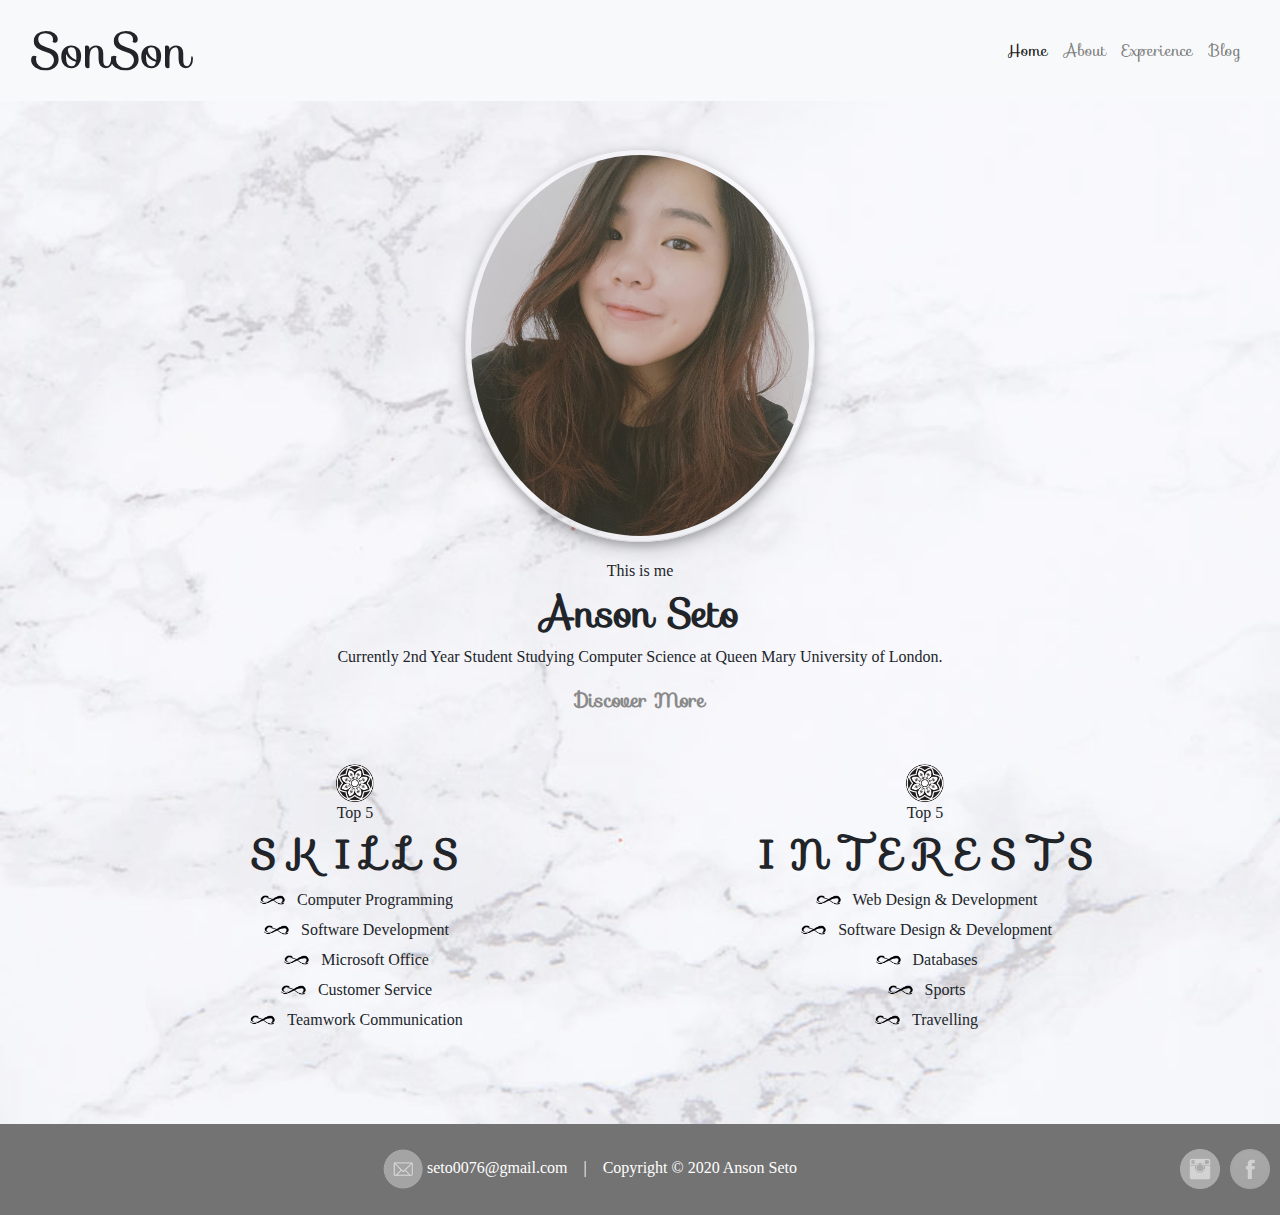
<file: index.html>
<!DOCTYPE html>
<html lang="en">
<head>
	<meta charset="utf-8">
    <meta name="viewport" content="width=device-width, initial-scale=1, shrink-to-fit=no">
    <!-- Bootstrap CSS -->
    <link rel="stylesheet" href="https://stackpath.bootstrapcdn.com/bootstrap/4.3.1/css/bootstrap.min.css" integrity="sha384-ggOyR0iXCbMQv3Xipma34MD+dH/1fQ784/j6cY/iJTQUOhcWr7x9JvoRxT2MZw1T" crossorigin="anonymous">
    <link href='https://fonts.googleapis.com/css?family=Sofia' rel='stylesheet'>
    <link rel="stylesheet" href = "index.css">
	<title>Portfolio.index</title>
</head>
<body>
	<header>
		<nav class="navbar navbar-expand-lg navbar-light bg-light">
			<div class="container-fluid">
				<div class="navbar-header">
					<a class="navbar-brand">SonSon</a>
				</div>
				<ul class="nav navbar-nav navbar-right">
					<li class="nav-item active"><a class="nav-link" href="index.html">Home <span class="sr-only">(current)</span></a></li>
					<li class="nav-item"><a class="nav-link" href="about.html">About</a></li>
					<li class="nav-item"><a class="nav-link" href="experience.html">Experience</a></li>
					<li class="nav-item"><a class="nav-link" href="blog.html">Blog</a></li>
				</ul>
			</div>
		</nav>
 	</header>
	<!--Intro session-->
	<br/><br/>
	<div class="bodyDetails">
	    <div class="container">
	        <div id="firstSec" class="row">
	          <img class="profilePic" src="/img/profilepic.JPG" alt="Profile Picture" width="350px">
	        </div>
	        <div id="firstSec" class="row">
	          <h6><br/>This is me</h6>
	        </div>
	        <div id="firstSec" class="row">
	          <h1>Anson&nbspSeto</h1>
	        </div>
	        <div id="firstSec" class="row">
	          <p >Currently 2nd Year Student Studying Computer Science at Queen Mary University of London.</p>
	        </div>
	        <div id="firstSec" class="row">
	          <a href="about.html" class="discoverbutton">Discover More</a>
	      	</div>
	    </div>
	    <br/><br/>
	    <!--Skill-->
	    <div class="container">
	        <div class="row">
	        	<div class="column">
		            <img src="/img/pattern.png" width="40px">
		            <h6>Top 5</h6>
		            <h1>S K I L L S</h1>
		            <ul class="bullPoint">
		            	<li>Computer Programming</li>
	              		<li>Software Development</li>
	              		<li>Microsoft Office</li>
	              		<li>Customer Service</li>
		            	<li>Teamwork Communication</li>
		            </ul>
	          	</div>
	         	<div class="column">
	            	<img src="/img/pattern.png" width="40px">
		            <h6>Top 5</h6>
		            <h1>I N T E R E S T S</h1>
		            <ul class="bullPoint">
		            	<li>Web Design & Development</li>
		            	<li>Software Design & Development</li>
		            	<li>Databases</li>
		            	<li>Sports</li>
		            	<li>Travelling</li>
		            </ul>
	          	</div>
	        </div>
	    </div>
	 </div>  
	<br/><br/><br/>
	<footer id="footer">
        <p>
          <a href="https://www.facebook.com/anson.seto.75"><img class="footerimg" src="/img/fb.png" alt="Facebook" width="40" height="40" style="float:center"></a>

          <a href="https://www.instagram.com/ansonseto/"><img class="footerimg" src="/img/ig.png" alt="Instagram" width="40"height="40" style="float:center"></a>

          <img src="/img/mail.png" alt="Email" width="40" heigh="40" style="float:center"> seto0076@gmail.com 
          &nbsp&nbsp&nbsp|&nbsp&nbsp&nbsp
          Copyright © 2020 Anson Seto
      </p>
    </footer>

</body>
</html>
</file>
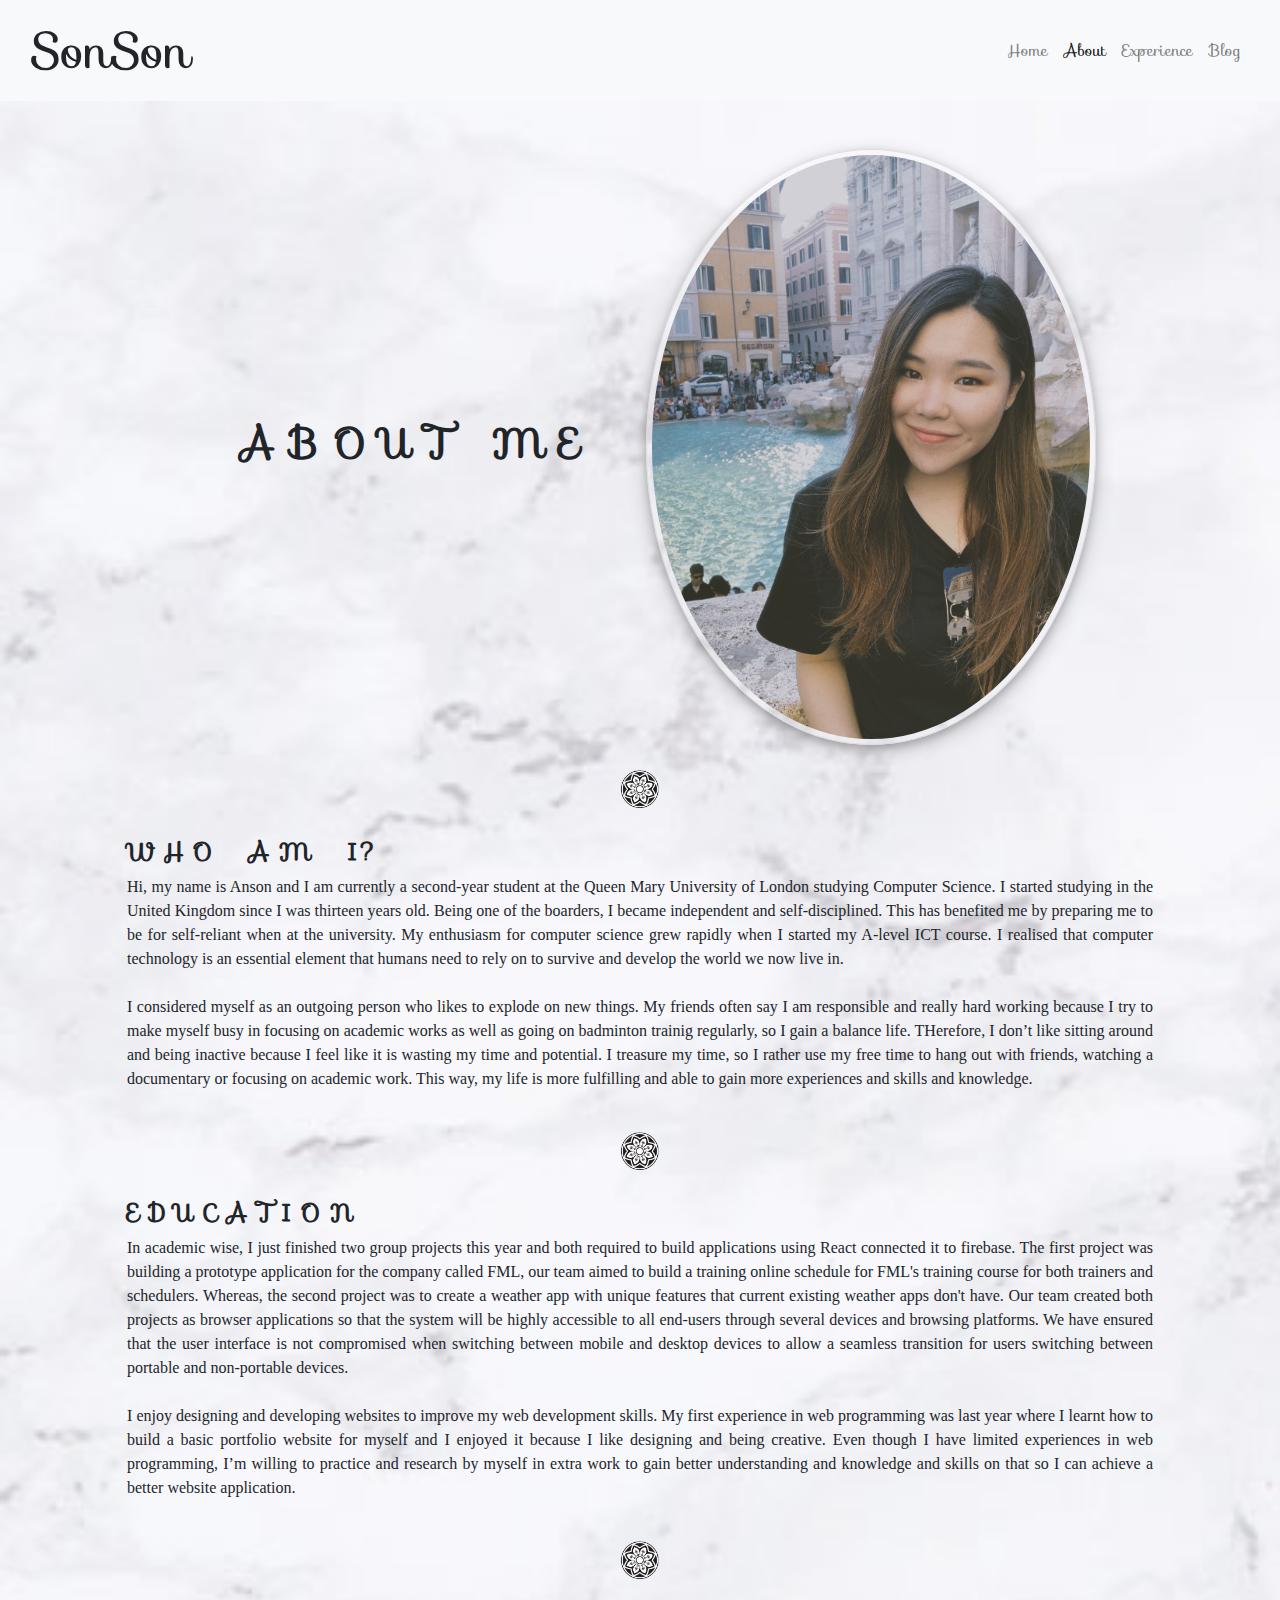
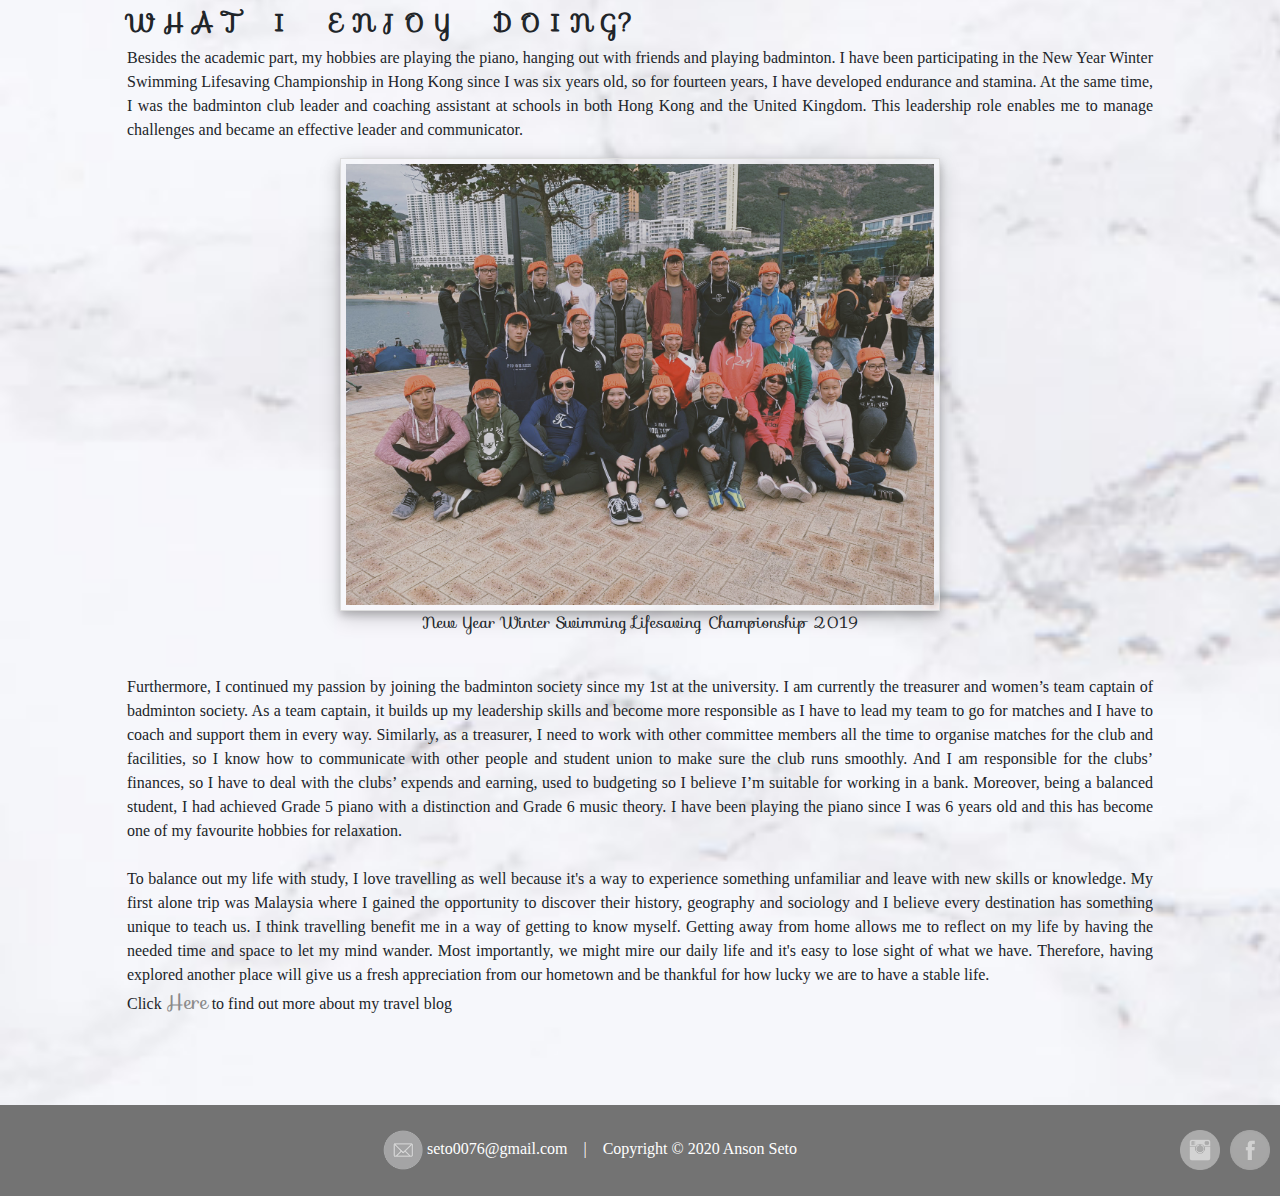
<file: about.html>
<!DOCTYPE html>
<html lang="en">
<head>
	<meta charset="utf-8">
    <meta name="viewport" content="width=device-width, initial-scale=1, shrink-to-fit=no">

    <!-- Bootstrap CSS -->
    <link rel="stylesheet" href="https://stackpath.bootstrapcdn.com/bootstrap/4.3.1/css/bootstrap.min.css" integrity="sha384-ggOyR0iXCbMQv3Xipma34MD+dH/1fQ784/j6cY/iJTQUOhcWr7x9JvoRxT2MZw1T" crossorigin="anonymous">
    <script src="https://ajax.googleapis.com/ajax/libs/jquery/3.4.1/jquery.min.js"></script>
  	<script src="https://maxcdn.bootstrapcdn.com/bootstrap/3.4.1/js/bootstrap.min.js"></script>
  	<link href='https://fonts.googleapis.com/css?family=Sofia' rel='stylesheet'>
  	<link rel="stylesheet" type="text/css" href="about.css">
	<title>myWebiste.index</title>

</head>
<body>
	<header id="header">
		<nav class="navbar navbar-expand-lg navbar-light bg-light">
			<div class="container-fluid">
				<div class="navbar-header">
					<a class="navbar-brand">SonSon</a>
				</div>
				<ul class="nav navbar-nav navbar-right">
					<li class="nav-item"><a class="nav-link" href="index.html">Home <span class="sr-only">(current)</span></a></li>
					<li class="nav-item active"><a class="nav-link" href="about.html">About</a></li>
					<li class="nav-item"><a class="nav-link" href="experience.html">Experience</a></li>
					<li class="nav-item"><a class="nav-link" href="blog.html">Blog</a></li>
				</ul>
			</div>
		</nav>
 	</header>

 	<br/><br/>
		<!--Intro session-->
	<div class="container">
		<div class="row fullscreen align-items-center justify-content-between">
			<h1>A B O U T &nbsp M E</h1>
			<img class="profilepic" src="/img/profile.JPG" alt="Profile Picture" width="450px" />
		</div>
		<div class="row fullscreen align-items-center justify-content-between">
			<div class="column">
			<div class="aboutme">
				<br/>
				<img src="/img/pattern.png" width="40px">
				<h4><br/>W H O &nbsp&nbsp A M &nbsp&nbsp I?</h4>
				<p class="bodyPara">
					Hi, my name is Anson and I am currently a second-year student at the Queen Mary University of London studying Computer Science. I started studying in the United Kingdom since I was thirteen years old. Being one of the boarders, I became independent and self-disciplined. This has benefited me by preparing me to be for self-reliant when at the university. My enthusiasm for computer science grew rapidly when I started my A-level ICT course. I realised that computer technology is an essential element that humans need to rely on to survive and develop the world we now live in. 
					<br/><br/>
					I considered myself as an outgoing person who likes to explode on new things. My friends often say I am responsible and really hard working because I try to make myself busy in focusing on academic works as well as going on badminton trainig regularly, so I gain a balance life. THerefore, I don’t like sitting around and being inactive because I feel like it is wasting my time and potential. I treasure my time, so I rather use my free time to hang out with friends, watching a documentary or focusing on academic work. This way, my life is more fulfilling and able to gain more experiences and skills and knowledge.
					<br/><br/>
				</p>
				<img src="/img/pattern.png" width="40px"><br/>
				<h4><br/>E D U C A T I O N</h4>
				<p class="bodyPara">
					In academic wise, I just finished two group projects this year and both required to build applications using React connected it to firebase. The first project was building a prototype application for the company called FML, our team aimed to build a training online schedule for FML's training course for both trainers and schedulers. Whereas, the second project was to create a weather app with unique features that current existing weather apps don't have.  Our team created both projects as browser applications so that the system will be highly accessible to all end-users through several devices and browsing platforms. We have ensured that the user interface is not compromised when switching between mobile and desktop devices to allow a seamless transition for users switching between portable and non-portable devices.
					<br/><br/>
					I enjoy designing and developing websites to improve my web development skills. My first experience in web programming was last year where I learnt how to build a basic portfolio website for myself and I enjoyed it because I like designing and being creative. Even though I have limited experiences in web programming, I’m willing to practice and research by myself in extra work to gain better understanding and knowledge and skills on that so I can achieve a better website application.
					<br/><br/> 
				</p>
				<img src="/img/pattern.png" width="40px">
				<h4><br/>W H A T &nbsp&nbsp I &nbsp&nbsp&nbsp E N J O Y &nbsp&nbsp&nbsp D O I N G?</h4>
				<p class="bodyPara">
					Besides the academic part, my hobbies are playing the piano, hanging out with friends and playing badminton. I have been participating in the New Year Winter Swimming Lifesaving Championship in Hong Kong since I was six years old, so for fourteen years, I have developed endurance and stamina. At the same time, I was the badminton club leader and coaching assistant at schools in both Hong Kong and the United Kingdom. This leadership role enables me to manage challenges and became an effective leader and communicator.<br/>
				</p>
				<div id="slideshow-example" data-component="slideshow">
					<div role="list">
						<div class="slide">
							<figure>
								<img class="slidepic" src="/img/swim.JPG" alt="New Year Winter Swimming Lifesaving Championship 2019" width="600px"><br/>
								<figcaption>New Year Winter Swimming Lifesaving Championship 2019</figcaption>
							</figure>
						</div>
						<div class="slide">
							<figure>
								<img class="slidepic" src="/img/badcom.JPG" alt="Queen Mary University of London Badminton Society Committee 2019-2020" width="600px"><br/>
								<figcaption>Queen Mary University of London Badminton Society Committee 2019-2020</figcaption>
							</figure>
						</div>
						<div class="slide">
							<figure>
								<img class="slidepic" src="/img/badmix.JPG" alt="Queen Mary Univerisity of London Merge Cup 2019-2020" width="600px">
								<figcaption>Queen Mary Univerisity of London Merger Cup 2019-2020</figcaption>
							</figure>
						</div>
					</div>
				</div>
				<p class="bodyPara">
					<br/>Furthermore, I continued my passion by joining the badminton society since my 1st at the university. I am currently the treasurer and women’s team captain of badminton society. As a team captain, it builds up my leadership skills and become more responsible as I have to lead my team to go for matches and I have to coach and support them in every way. Similarly, as a treasurer, I need to work with other committee members all the time to organise matches for the club and facilities, so I know how to communicate with other people and student union to make sure the club runs smoothly. And I am responsible for the clubs’ finances, so I have to deal with the clubs’ expends and earning, used to budgeting so I believe I’m suitable for working in a bank. Moreover, being a balanced student, I had achieved Grade 5 piano with a distinction and Grade 6 music theory. I have been playing the piano since I was 6 years old and this has become one of my favourite hobbies for relaxation. 
					<br/><br/>
					To balance out my life with study, I love travelling as well because it's a way to experience something unfamiliar and leave with new skills or knowledge. My first alone trip was Malaysia where I gained the opportunity to discover their history, geography and sociology and I believe every destination has something unique to teach us. I think travelling benefit me in a way of getting to know myself. Getting away from home allows me to reflect on my life by having the needed time and space to let my mind wander. Most importantly, we might mire our daily life and it's easy to lose sight of what we have. Therefore, having explored another place will give us a fresh appreciation from our hometown and be thankful for how lucky we are to have a stable life. <br/>
					Click <a class="travelLink"href="blog.html">Here</a> to find out more about my travel blog
				</p>
			</div>
			</div>
		</div>
	</div>					
	<br/><br/><br/>	
	</div>
 	<footer id="footer">
        <p>
          <a href="https://www.facebook.com/anson.seto.75"><img class="footerimg" src="/img/fb.png" alt="Facebook" width="40" height="40" style="float:center"></a>

          <a href="https://www.instagram.com/ansonseto/"><img class="footerimg" src="/img/ig.png" alt="Instagram" width="40"height="40" style="float:center"></a>

          <img src="/img/mail.png" alt="Email" width="40" heigh="40" style="float:center"> seto0076@gmail.com
          &nbsp&nbsp&nbsp|&nbsp&nbsp&nbsp
          Copyright © 2020 Anson Seto
      </p>
	</footer>

	<script type="text/javascript">		
		var slideshows = document.querySelectorAll('[data-component="slideshow"]');
		slideshows.forEach(initSlideShow);

		function initSlideShow(slideshow) {
			var slides = document.querySelectorAll(`#${slideshow.id} [role="list"] .slide`);
			var index = 0, time = 5000;
			slides[index].classList.add('active');

			setInterval( () => {
				slides[index].classList.remove('active');
				index++;
				if (index === slides.length) index = 0;
				slides[index].classList.add('active');
				}, time);
			}
	</script>
</body>
</html>
</file>
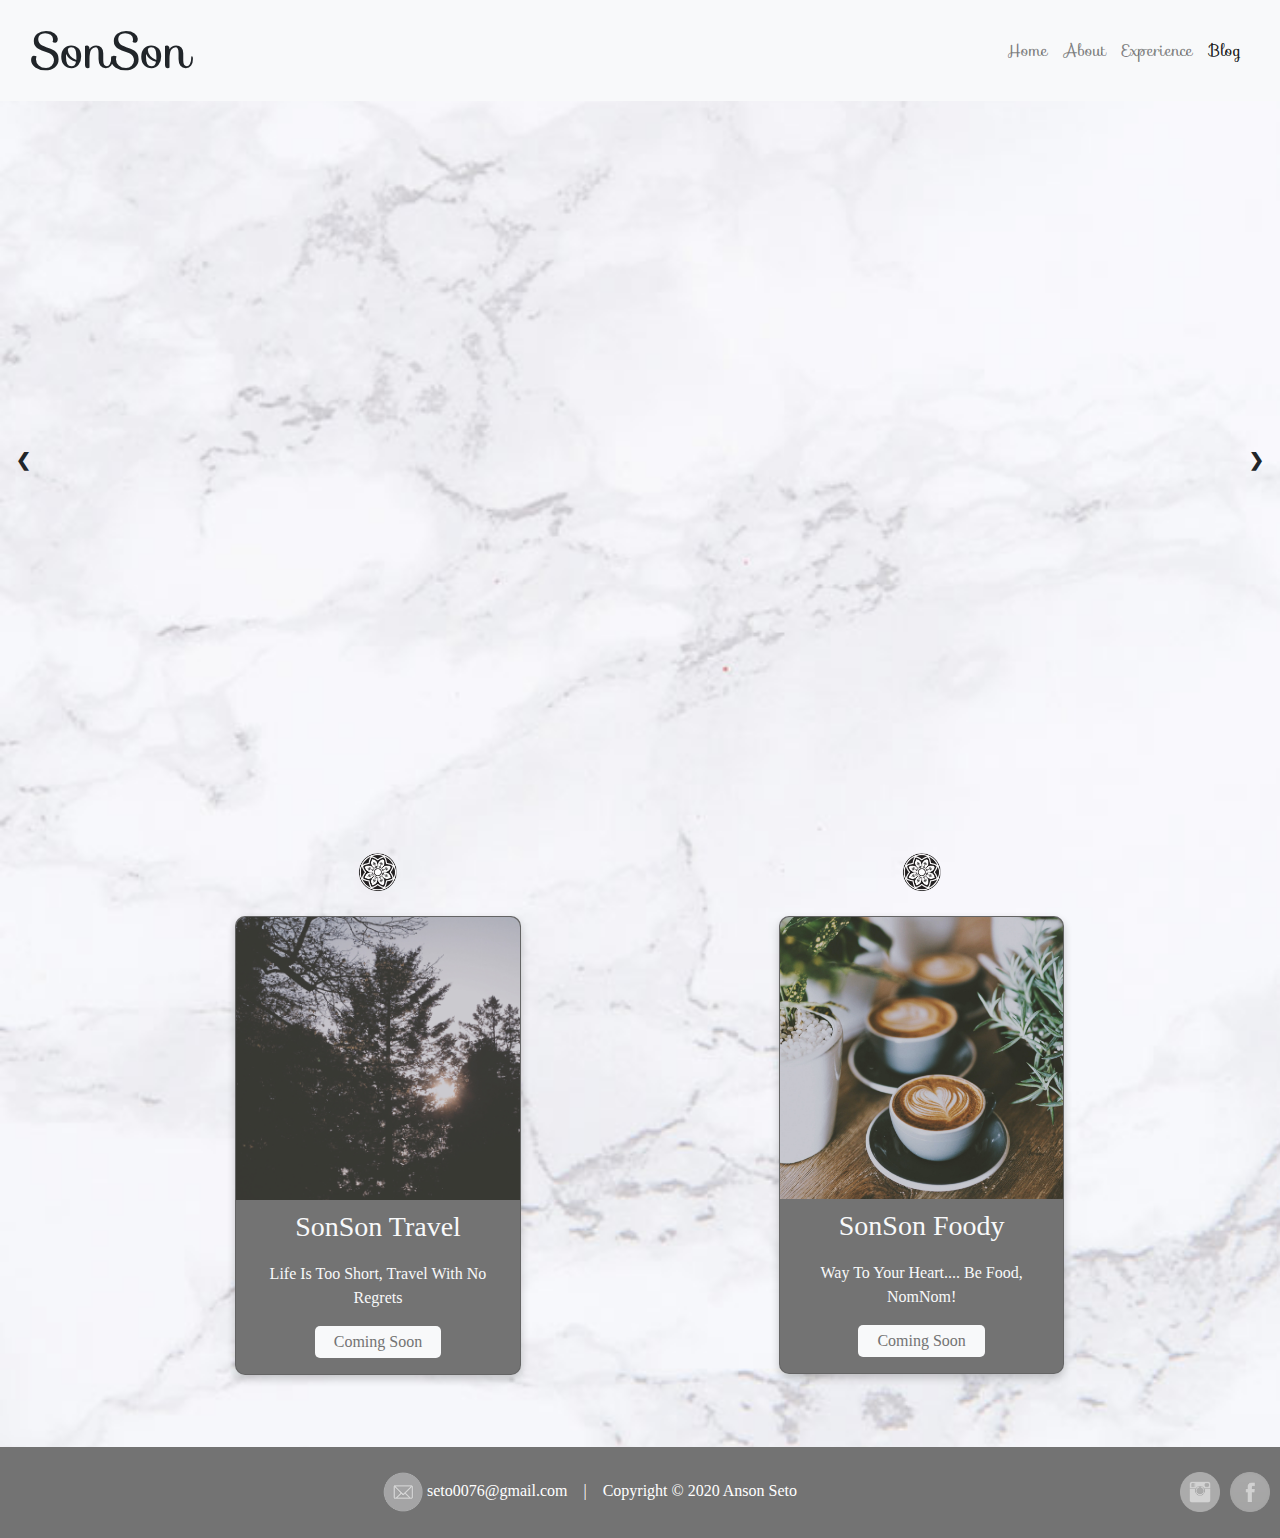
<file: blog.html>
<!DOCTYPE html>
<html lang="en">
<head>
	<meta charset="utf-8">
    <meta name="viewport" content="width=device-width, initial-scale=1, shrink-to-fit=no">
    <!-- Bootstrap CSS -->
    <link rel="stylesheet" href="https://stackpath.bootstrapcdn.com/bootstrap/4.3.1/css/bootstrap.min.css" integrity="sha384-ggOyR0iXCbMQv3Xipma34MD+dH/1fQ784/j6cY/iJTQUOhcWr7x9JvoRxT2MZw1T" crossorigin="anonymous">
    <link href='https://fonts.googleapis.com/css?family=Sofia' rel='stylesheet'>
    <link rel="stylesheet" href = "blog.css">
	<title>Portfolio.index</title>
</head>
<body>
	<header>
		<nav class="navbar navbar-expand-lg navbar-light bg-light">
			<div class="container-fluid">
				<div class="navbar-header">
					<a class="navbar-brand">SonSon</a>
				</div>
				<ul class="nav navbar-nav navbar-right">
					<li class="nav-item"><a class="nav-link" href="index.html">Home <span class="sr-only">(current)</span></a></li>
					<li class="nav-item"><a class="nav-link" href="about.html">About</a></li>
					<li class="nav-item"><a class="nav-link" href="experience.html">Experience</a></li>
					<li class="nav-item active"><a class="nav-link" href="blog.html">Blog</a></li>
				</ul>
			</div>
		</nav>
 	</header>
 	<!--SlideShow Section-->
	<div class="slideshow">
		<div class="slideshow-container">
			<div class="mySlides fade">
				<img class="slidePic" src="/img/rome.JPG" width="100%" height="700px">
		        <div class="text">
			        <h3>Rome, France</h3>
			        <p>Rome With Bestie</p>
			    </div>
			</div>
			<div class="mySlides fade">
				<img class="slidePic" src="/img/malay.JPG" alt="Kaula Lumpur, Malaysia" width="100%" height="700px">
	    		<div class="text">
		      		<h3>Kaula Lumpur, Malaysia</h3>
		      		<p>First Alone Trip</p>
		      	</div>
			</div>
			<div class="mySlides fade">
				<img class="slidePic" src="/img/newzea.JPG" alt="Waitomo, New Zealand"width="100%" height="700px">
		        <div class="text">
		        	<h3>Waitomo, New Zealand</h3>
		        	<p>School Trip With Friends</p>
		        </div>
			</div>
			<div class="mySlides fade">
				<img class="slidePic" src="/img/foodSli.JPG" alt="Discover Food" width="100%" height="700px">
		        <div class="text">
			        <h3>Tasty Food </h3>
			        <p>Discover Food Around The World</p>
		        </div>
			</div>
			<a class="prev" onclick="plusSlides(-1)">&#10094;</a>
	  		<a class="next" onclick="plusSlides(1)">&#10095;</a>
		</div>
		<!-- <div style="text-align:center">
			<span class="dot" onclick="currentSlide(1)"></span>
			<span class="dot" onclick="currentSlide(2)"></span>
			<span class="dot" onclick="currentSlide(3)"></span>
			<span class="dot" onclick="currentSlide(4)"></span>
		</div> -->
	</div>
	<br/><br/>
	<!--Discover Blog Section-->
	 <div class="row">
	    <div class="column">
	    	<img src="/img/pattern.png" width="40px"><br/><br/>
	     	<div class="card">
	        	<img id="boxPic" src="/img/travel.JPG" alt="travel" style="width:100%">
	        	<div class="container">
	        		<h3>SonSon Travel</h3>
	          		<p class="title">Life Is Too Short, Travel With No Regrets</p>
	          		<p><button class="button">Coming Soon</button></p>
	        	</div>
	      	</div>
	    </div>
	    <div class="column">
	    	<img src="/img/pattern.png" width="40px"><br/><br/>
	     	<div class="card">
	        	<img id="boxPic" src="/img/food.JPG" alt="food" style="width:100%">
	        	<div class="container">
	          		<h3>SonSon Foody</h3>
	          		<p class="title"> Way To Your Heart.... Be Food, NomNom!</p>
	          		<p><button class="button">Coming Soon</button></p>
	        	</div>
	      	</div>
	    </div>
	  </div>

	<br/><br/><br/>
	<footer id="footer">
        <p>
          <a href="https://www.facebook.com/anson.seto.75"><img class="footerimg" src="/img/fb.png" alt="Facebook" width="40" height="40" style="float:center"></a>

          <a href="https://www.instagram.com/ansonseto/"><img class="footerimg" src="/img/ig.png" alt="Instagram" width="40"height="40" style="float:center"></a>

          <img src="/img/mail.png" alt="Email" width="40" heigh="40" style="float:center"> seto0076@gmail.com 
          &nbsp&nbsp&nbsp|&nbsp&nbsp&nbsp
          Copyright © 2020 Anson Seto
      </p>
    </footer>
    <script>
		var slideIndex = 1;
		showSlides(slideIndex);

		function plusSlides(n) {
		  showSlides(slideIndex += n);
		}

		function currentSlide(n) {
	    	showSlides(slideIndex = n);
	  	}

	  	function showSlides(n) {
		    var i;
		    var slides = document.getElementsByClassName("mySlides");
		    var dots = document.getElementsByClassName("dot");
		    if (n > slides.length) {slideIndex = 1}    
		    if (n < 1) {slideIndex = slides.length}
		    for (i = 0; i < slides.length; i++) {
		        slides[i].style.display = "none";  
		    }
		    for (i = 0; i < dots.length; i++) {
		        dots[i].className = dots[i].className.replace(" active", "");
		    }
		    slides[slideIndex-1].style.display = "block";  
		    dots[slideIndex-1].className += " active";
		}
	</script>
</body>
</html>
</file>
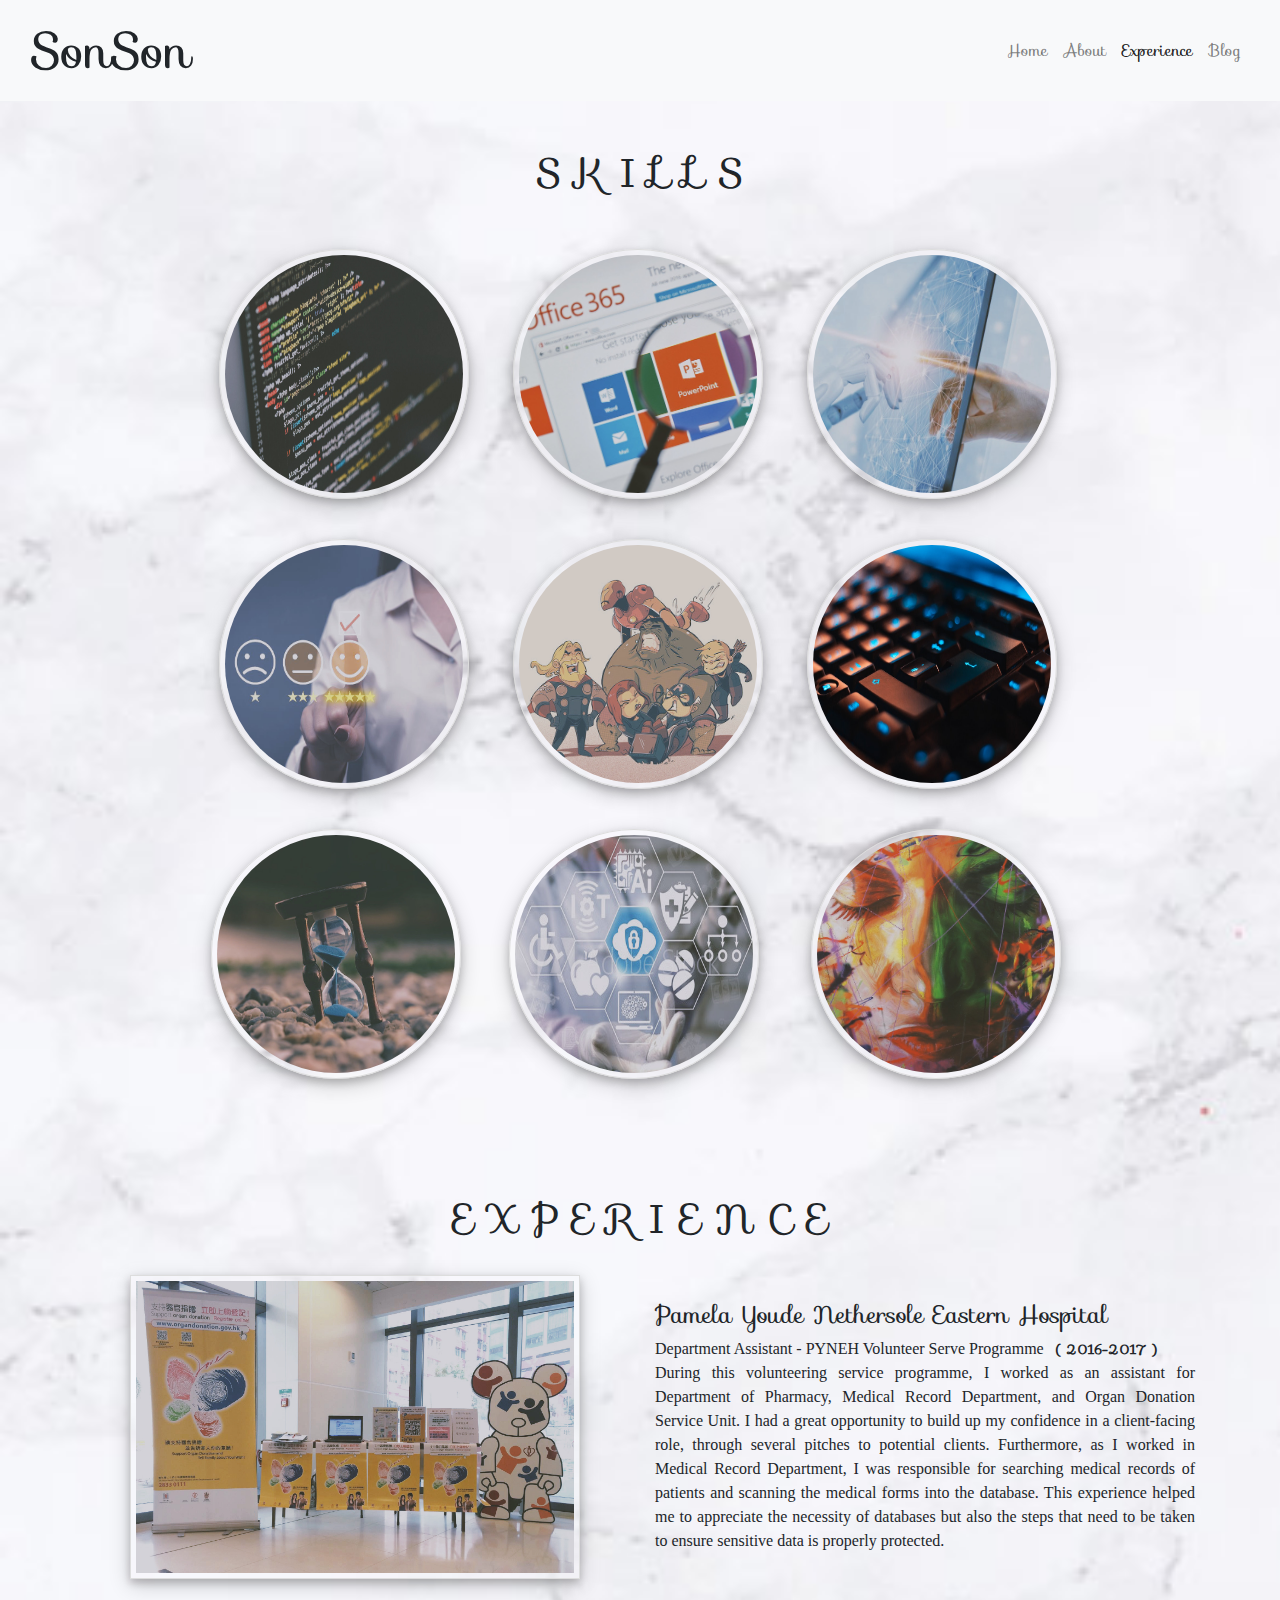
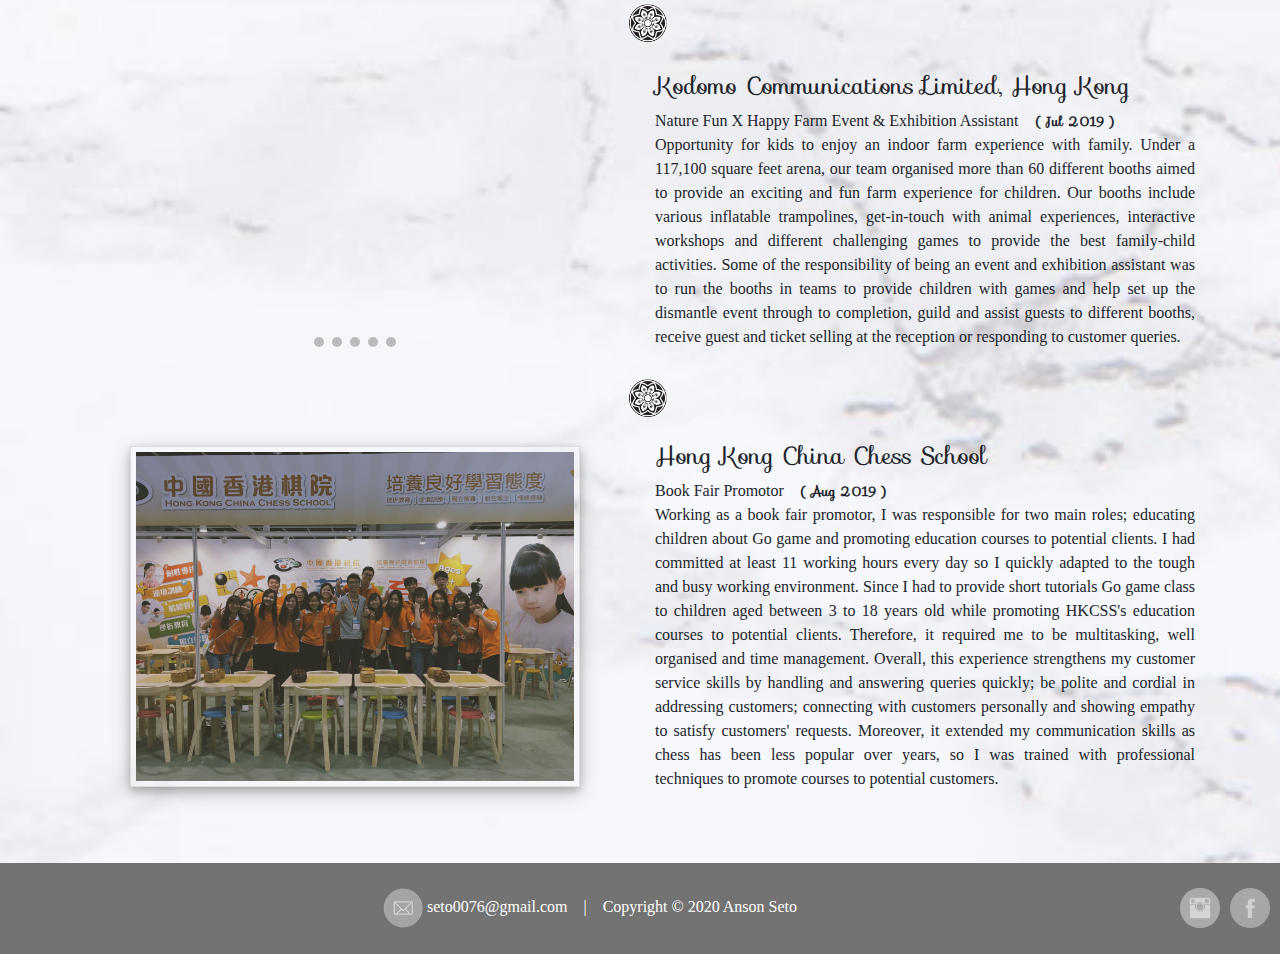
<file: experience.html>
<!DOCTYPE html>
<html lang="en">
<head>
	<meta charset="utf-8">
    <meta name="viewport" content="width=device-width, initial-scale=1, shrink-to-fit=no">

    <!-- Bootstrap CSS -->
    <link rel="stylesheet" href="https://stackpath.bootstrapcdn.com/bootstrap/4.3.1/css/bootstrap.min.css" integrity="sha384-ggOyR0iXCbMQv3Xipma34MD+dH/1fQ784/j6cY/iJTQUOhcWr7x9JvoRxT2MZw1T" crossorigin="anonymous">
    <script src="https://ajax.googleapis.com/ajax/libs/jquery/3.4.1/jquery.min.js"></script>
  	<script src="https://maxcdn.bootstrapcdn.com/bootstrap/3.4.1/js/bootstrap.min.js"></script>
  	<link href='https://fonts.googleapis.com/css?family=Sofia' rel='stylesheet'>
  	<link rel="stylesheet" type="text/css" href="experience.css">
	<title>myWebiste.index</title>

</head>
<body>
	<header id="header">
		<nav class="navbar navbar-expand-lg navbar-light bg-light">
			<div class="container-fluid">
				<div class="navbar-header">
					<a class="navbar-brand">SonSon</a>
				</div>
				<ul class="nav navbar-nav navbar-right">
					<li class="nav-item"><a class="nav-link" href="index.html">Home <span class="sr-only">(current)</span></a></li>
					<li class="nav-item"><a class="nav-link" href="about.html">About</a></li>
					<li class="nav-item active" style="background-color: none;"><a class="nav-link" href="experience.html">Experience</a></li>
					<li class="nav-item"><a class="nav-link" href="blog.html">Blog</a></li>
				</ul>
			</div>
		</nav>
 	</header>
	<br/><br/>
	<!--Skill Section-->
	<h1 >S K I L L S</h1><br/>
	<div class="container">
	<div class="row">
		<div id="skillbox" class="col">
			&nbsp
		</div>
		<div id="skillbox" class="col">
			<img class="imgShadow" src="/img/comProg.JPG" alt="Computer Programming" class="image" width="250px" height="250px">
	  		<div class="middle"><div class="text"><strong>COMPUTER PROGRAMMING</strong><br/>Java, Python, HTML, CSS, PHP, JavaScript, OOP, SQL</div></div>&nbsp
		</div>
		<div id="skillbox"class="col">
			<img class="imgShadow" src="/img/microsoft.JPG" alt="Software Design & Development" class="image" width="250px" height="250px">
		    <div class="middle"><div class="text"><strong>MICROSOFT OFFICE</strong><br/>Word, PowerPoint, Excel, Access</div></div>&nbsp
		</div>
		<div id="skillbox"class="col">
			<img class="imgShadow" src="/img/softDesDev.JPG" alt="Software Design & Development" class="image" width="250px" height="250px">
		    <div class="middle"><div class="text"><strong>SOFTWARE DESIGN & DEVELOPMENT</strong><br/>React, Firebase</div></div>&nbsp
		</div>
		<div id="skillbox" class="col">
			&nbsp
		</div>
	</div>
	<div class="row">
		<div id="skillbox" class="col">
			&nbsp
		</div>
		<div id="skillbox" class="col">
			<img class="imgShadow" src="/img/custservice.JPG" alt="Customer Service" class="image" width="250px" height="250px">
		    <div class="middle"><div class="text"><strong>CUSTOMER SERVICE</strong></div></div>&nbsp
		</div>
		<div id="skillbox" class="col">
			<img class="imgShadow" src="/img/teamwork.JPG" alt="Teamwork Communication" class="image" width="250px" height="250px">
	    	<div class="middle"><div class="text"><strong>TEAMWORK COMMUNICATION</strong><br/>SQL, Orcale, Firebase</div></div>&nbsp
		</div>
		<div id="skillbox" class="col">
			<img class="imgShadow" src="/img/typing.png" alt="Typing Speed" class="image" width="250px" height="250px">
		    <div class="middle"><div class="text"><strong>90</strong> words per minute typing in English</div></div>&nbsp
		</div>
		<div id="skillbox" class="col">
			&nbsp
		</div>
	</div>
	<div class="row">
		<div id="skillbox" class="col">
			&nbsp
		</div>
		<div id="skillbox" class="col">
			<img class="imgShadow" src="/img/time.jpeg" alt="Teamwork Communication" class="image" width="250px" height="250px">
		    <div class="middle"><div class="text"><strong>TIME MANAGEMENT</strong><br/>Good time management, able to submit tasks on time</div></div>&nbsp
		</div>
		&nbsp
		<div id="skillbox" class="col">
			<img class="imgShadow" src="/img/health.JPG" alt="Healthy & Safety Legislation" class="image" width="250px" height="250px">
		    <div class="middle"><div class="text">Full aware of <strong>Health & Safety Legislation</strong></div></div>&nbsp&nbsp
		</div>
		&nbsp
		<div id="skillbox" class="col">
			<img class="imgShadow" src="/img/pressure.JPG" alt="Work Under Pressure" class="image" width="250px" height="250px">
		    <div class="middle"><div class="text">Ability to work under <strong>pressure</strong></div></div>&nbsp&nbsp
		</div>
		<div id="skillbox" class="col">
			&nbsp
		</div>
	</div>
	</div>
	<br/><br/><br/><br/>
	<h1 >E X P E R I E N C E</h1><br/>
	 <div class="container">
		<div class="row fullscreen align-items-center justify-content-between">
	 		<div class="col">
		        <img class="imgEx" class="tableImg" src="/img/hospital.JPG" alt="Pamela Youde Nethersole Eastern Hospital" width="450px">
		    </div>
		    <div class="col">
		        <div class="rowSpace">
		            <h4>Pamela Youde Nethersole Eastern Hospital</h4>Department Assistant - PYNEH Volunteer Serve Programme &nbsp&nbsp<strong id="strong">( 2016-2017 )</strong><br/>During this volunteering service programme, I worked as an assistant for Department of Pharmacy, Medical Record Department, and Organ Donation Service Unit. I had a great opportunity to build up my confidence in a client-facing role, through several pitches to potential clients. Furthermore, as I worked in Medical Record Department, I was responsible for searching medical records of patients and scanning the medical forms into the database. This experience helped me to appreciate the necessity of databases but also the steps that need to be taken to ensure sensitive data is properly protected.
		        </div>
		    </div>
		</div>
		<br/>&nbsp&nbsp&nbsp&nbsp<img src="/img/pattern.png" width="40px"><br/>&nbsp&nbsp&nbsp&nbsp&nbsp
		<div class="row fullscreen align-items-center justify-content-between">
	 		<div class="col">
				<div class="tableImg">
					<div class="slideshow-container">
						<div class="mySlides fade"><img class="imgEx" src="/img/farm.JPG" style="width:400px"></div>
						<div class="mySlides fade"><img class="imgEx" src="/img/farm1.JPG" style="width:400px"></div>
						<div class="mySlides fade"><img class="imgEx" src="/img/farm2.JPG" style="width:400px"></div>
						<div class="mySlides fade"><img class="imgEx" src="/img/farm3.JPG" style="width:400px"></div>
						<div class="mySlides fade"><img class="imgEx" src="/img/farm4.JPG" style="width:400px"></div>
					</div>
					<div style="text-align:center">
					  <span class="dot" onclick="currentSlide(1)"></span> 
					  <span class="dot" onclick="currentSlide(2)"></span> 
					  <span class="dot" onclick="currentSlide(3)"></span> 
					  <span class="dot" onclick="currentSlide(4)"></span> 
					  <span class="dot" onclick="currentSlide(5)"></span> 
					</div>
				</div>
			</div>
			<div class="col">
	            <div class="rowSpace">
	            	<h4>Kodomo Communications Limited, Hong Kong</h4>Nature Fun X Happy Farm Event & Exhibition Assistant &nbsp&nbsp<strong id="strong"> ( Jul 2019 )</strong><br/>Opportunity for kids to enjoy an indoor farm experience with family. Under a 117,100 square feet arena, our team organised more than 60 different booths aimed to provide an exciting and fun farm experience for children. Our booths include various inflatable trampolines, get-in-touch with animal experiences, interactive workshops and different challenging games to provide the best family-child activities. Some of the responsibility of being an event and exhibition assistant was to run the booths in teams to provide children with games and help set up the dismantle event through to completion, guild and assist guests to different booths, receive guest and ticket selling at the reception or responding to customer queries.
				</div>
	     	</div>
	    </div>
	    <br/>&nbsp&nbsp&nbsp&nbsp<img src="/img/pattern.png" width="40px"><br/>&nbsp&nbsp&nbsp&nbsp&nbsp
	    <div class="row fullscreen align-items-center justify-content-between">
	 		<div class="col">
	 			<div class="tableImg">
	            	<img class="imgEx" src="/img/chess.JPG" alt="Hong Kong China Chess School" width="450px">
	            </div>
	        </div>
	        <div class="col">
	            <div class="rowSpace">
	            	<h4>Hong Kong China Chess School</h4>Book Fair Promotor &nbsp&nbsp<strong id="strong"> ( Aug 2019 )</strong><br/>Working as a book fair promotor, I was responsible for two main roles; educating children about Go game and promoting education courses to potential clients. I had committed at least 11 working hours every day so I quickly adapted to the tough and busy working environment. Since I had to provide short tutorials Go game class to children aged between 3 to 18 years old while promoting HKCSS's education courses to potential clients. Therefore, it required me to be multitasking, well organised and time management. Overall, this experience strengthens my customer service skills by handling and answering queries quickly; be polite and cordial in addressing customers; connecting with customers personally and showing empathy to satisfy customers' requests.  Moreover, it extended my communication skills as chess has been less popular over years, so I was trained with professional techniques to promote courses to potential customers.
	            </div>
	        </div>
	    </div>
	</div>
	<br/><br/><br/>
 	<footer id="footer">
        <p>
          <a href="https://www.facebook.com/anson.seto.75"><img class="footerimg" src="/img/fb.png" alt="Facebook" width="40" height="40" style="float:center"></a>

          <a href="https://www.instagram.com/ansonseto/"><img class="footerimg" src="/img/ig.png" alt="Instagram" width="40"height="40" style="float:center"></a>

          <img src="/img/mail.png" alt="Email" width="40" heigh="40" style="float:center"> seto0076@gmail.com 
          &nbsp&nbsp&nbsp|&nbsp&nbsp&nbsp
          Copyright © 2020 Anson Seto
      </p>
    </footer>
    <script>
		var slideIndex = 1;
		showSlides(slideIndex);

		function currentSlide(n) {
	    	showSlides(slideIndex = n);
	  	}

	  	function showSlides(n) {
		    var i;
		    var slides = document.getElementsByClassName("mySlides");
		    var dots = document.getElementsByClassName("dot");
		    if (n > slides.length) {slideIndex = 1}    
		    if (n < 1) {slideIndex = slides.length}
		    for (i = 0; i < slides.length; i++) {
		        slides[i].style.display = "none";  
		    }
		    for (i = 0; i < dots.length; i++) {
		        dots[i].className = dots[i].className.replace(" active", "");
		    }
		    slides[slideIndex-1].style.display = "block";  
		    dots[slideIndex-1].className += " active";
		}
	</script>
</body>
</html>
</file>
<file: index.css>
*{
  font-family: Times;
 
  padding:0;
}

body{
  background-image: url('/img/marble.jpg');
  height: 100%;
  width: 100%;
  background-repeat: no-repeat;
  background-size: cover;
  text-align: center;
}

nav{
  position: sticky;
  position: -webkit-sticky; /*safari*/
  top: 0;
}

.navbar-brand{
  font-size: 50px;
  font-family: 'Sofia';
}

.nav-link{
  font-family: 'Sofia';
}

h1{
  font-family: 'Sofia';
  font-weight: bold;
}

.discoverbutton{
  color: #8a8a8a;
  font-weight: bold;
  font-size: 15pt;
  padding: 6px;
  font-family: 'Sofia';
}

a.discoverbutton:hover{
  color: #6e6e6e;
  font-weight: bold;
  font-size: 15pt;
  padding: 6px;
}

#firstSec{
  display: block;
  margin-left: 10%;
  margin-right: 10%;
}

img.profilePic{
  /*filter: drop-shadow(10px 10px 10px 10px lightgrey);*/
  box-shadow: 0 4px 8px 0 rgba(0, 0, 0, 0.2), 0 6px 20px 0 rgba(0, 0, 0, 0.19);
  border-radius: 50%;
  border: 1px solid #ddd;
  padding: 5px;
}

.bullPoint{
  list-style-type: none;
}

 .bullPoint li:before{
  content: '';   
  display: inline-block;   
  height: 30px;   
  width: 30px;    
  background-size: 30px;   
  background-image: url("/img/bulletpoint.png");   
  background-repeat: no-repeat;   
  margin-right: 10px;
  background-position: center center;
  vertical-align: middle;
  /*list-style-type: square;
  list-style-image: url(/img/bulletpoint.png);
  list-style-position: inside;*/
}

footer{
  clear: both;
  background-color: #737373;
  color: white;
  position: relative;
  left: 0;
  bottom: 0;
  width: 100%;
  text-align: center;
  padding-top: 25px;
  padding-bottom: 10px;
}

.footerimg{
  float: right;
  margin-right: 10px;
}

.column {
  width: 30%;
  margin-left: 10%;
  margin-right: 10%;  
}

@media screen and (max-width: 650px) {
  .column {
    width: 100%;
    display: block;
  }
}
</file>
<file: about.css>
*{
  font-family: Times;
  margin: 0;
  padding:0;
  box-sizing: border-box;
}

body{
  background-image: url('/img/marble.jpg');
  height: 100%;
  width: 100%;
  margin:0;
  background-repeat: no-repeat;
  background-size: cover;
}

nav{
  position: fixed;
}

.navbar-brand{
  font-size: 50px;
  font-family: 'Sofia';
}

.nav-link, figcaption{
  font-family: 'Sofia';
}

h1, h4{
  font-family: 'Sofia';
  text-align: left;
  font-weight: bold;
}

h1{
  margin-left: 15%;
}

.profilepic{
  border-radius: 50%;
  border: 1px solid #ddd;
  padding: 5px;
  box-shadow: 0 4px 8px 0 rgba(0, 0, 0, 0.2), 0 6px 20px 0 rgba(0, 0, 0, 0.19);
  margin-right: 10%;
}

.slidepic{
  /*margin-left: auto;
  margin-right: auto;*/
  /*filter: drop-shadow(8px 8px 8px lightgrey);*/
  box-shadow: 0 4px 8px 0 rgba(0, 0, 0, 0.2), 0 6px 20px 0 rgba(0, 0, 0, 0.19);
  border: 1px solid #ddd;
  padding: 5px;
}

.aboutme {
  text-align: center;
}

.bodyPara{
  text-align: justify;
}

.travelLink{
  font-family: 'Sofia';
  font-size: 20px;
}

[data-component="slideshow"] .slide {
  display: none;
  text-align: center;
}

[data-component="slideshow"] .slide.active {
  display: block;
}

a.travelLink{
  color: #8a8a8a;
}

a.travelLink:hover{
  color: #6e6e6e;
}

#footer{
  clear: both;
  background-color: #737373;
  color: white;
  position: relative;
  left: 0;
  bottom: 0;
  width: 100%;
  text-align: center;
  padding-top: 25px;
  padding-bottom: 10px;
  text-align: center;
}

.footerimg{
  float: right;
  margin-right: 10px;
}


.column {
  margin-left: 5%;
  margin-right: 5%;  
}

@media screen and (max-width: 650px) {
  .column, {
    width: 100%;
    display: block;
  }
}
</file>
<file: blog.css>
*{
  font-family: 'Times';
  margin: 0;
  padding:0;
}

body{
  background-image: url('/img/marble.jpg');
  height: 100%;
  width: 100%;
  background-repeat: no-repeat;
  background-size: cover;
  text-align: center;
} 

nav{
  position: fixed;
  
}

.navbar-brand{
  font-size: 50px;
  font-family: 'Sofia';
}

.nav-link{
  font-family: 'Sofia';
}


.slideshow-container {
  position: relative;
  margin: 0;
  width: 100%;
}

/* Caption text */
.text {
  color: white;
  font-size: 15px;
  padding: 8px 12px;
  position: absolute;
  bottom: 8px;
  width: 100%;
  text-align: center;
}

.prev, .next {
  cursor: pointer;
  position: absolute;
  top: 50%;
  width: auto;
  margin-top: -22px;
  padding: 16px;
  color: white;
  font-weight: bold;
  font-size: 18px;
  transition: 0.6s ease;
  border-radius: 0 3px 3px 0;
  user-select: none;
}

/* Position the "next button" to the right */
.next {
  right: 0;
  border-radius: 3px 0 0 3px;
}

.prev{
  left:0;
  border-radius: 3px 0 0 3px;
}

/* On hover, add a black background color with a little bit see-through */
.prev:hover, .next:hover {
  background-color: rgba(0,0,0,0.8);
}

/* The dots/bullets/indicators */
/*.dot {
  cursor: pointer;
  height: 15px;
  width: 15px;
  margin: 0 2px;
  background-color: #bbb;
  border-radius: 50%;
  display: inline-block;
  transition: background-color 0.6s ease;
}

.dot:hover {
  background-color: #717171;
}*/

/* Fading animation */
.fade {
  -webkit-animation-name: fade;
  -webkit-animation-duration: 1.5s;
  -webkit-animation-fill-mode: forwards; 
  animation-name: fade;
  animation-duration: 1.5s;
  animation-fill-mode: forwards;
}

@-webkit-keyframes fade {
  from {opacity: .4}
  to {opacity: 1}
}

@keyframes fade {
  from {opacity: .4}
  to {opacity: 1}
}

img.slidPic{
  -webkit-filter: grayscale(100%); /* Safari 6.0 - 9.0 */
  filter: grayscale(100%);
}

@media only screen and (min-width: 768px) {
  .slidePic {
    max-width: 100%;
    height: auto;
}

.column {
  width: 23%;
  padding: 0 8px;
  margin-left: 18.5%;
}

@media screen and (max-width: 650px) {
  .column {
    width: 100%;
    display: block;
  }
}

.card {
  box-shadow: 0 4px 8px 0 rgba(0, 0, 0, 0.2);
  background-color: #737373;
  border-radius: 10px;
}

.title, h3 {
  color: #F8F9FA;
  padding-top: 10px;
}

#boxPic{
  border-radius: 10px 10px 0px 0px ;
}

.button {
  border: none;
  outline: 0;
  display: inline-block;
  padding: 4px;
  color: #737373;
  background-color: #F8F9FA;
  text-align: center;
  cursor: pointer;
  width: 50%;
  border-radius: 5px;
}

.button:hover {
  background-color: #E9E8ED;
}

footer{
  clear: both;
  background-color: #737373;
  color: white;
  position: relative;
  left: 0;
  bottom: 0;
  width: 100%;
  text-align: center;
  padding-top: 25px;
  padding-bottom: 10px;
}

img.footerimg{
  float: right;
  margin-right: 10px;
  box-shadow: none;
}
</file>
<file: experience.css>
*{
  font-family: Times;
  margin: 0;
  padding:0;
}

body{
  background-image: url('/img/marble.jpg');
  height: 100%;
  width: 100%;
  background-repeat: no-repeat;
  background-size: cover;
  text-align: center;
}

h1{
  text-align: center;
  font-family: 'Sofia';
}

h4{
  font-family: 'Sofia';
  text-align: left;
}

nav{
  position: fixed;
}

.navbar-brand{
  font-size: 50px;
  font-family: 'Sofia';
}

.nav-link{
  font-family: 'Sofia';
}

#strong{
  text-align: right;
  font-family: 'Sofia';
  font-size: 10pt;
}

.rowSpace{
  text-align: justify;
}

.slideshow-container {
  max-width: 400px;
  position: relative;
  margin: auto;
}

/* The dots/bullets/indicators */
.dot {
  cursor: pointer;
  height: 10px;
  width: 10px;
  margin: 0 2px;
  background-color: #bbb;
  border-radius: 50%;
  display: inline-block;
  transition: background-color 0.6s ease;
}

.dot:hover {
  background-color: #717171;
}

/* Fading animation */
.fade {
  -webkit-animation-name: fade;
  -webkit-animation-duration: 1.5s;
  -webkit-animation-fill-mode: forwards; 
  animation-name: fade;
  animation-duration: 1.5s;
  animation-fill-mode: forwards;
}

@-webkit-keyframes fade {
  from {opacity: .4} 
  to {opacity: 1}
}

@keyframes fade {
  from {opacity: .4} 
  to {opacity: 1}
}

img.imgShadow{
  box-shadow: 0 4px 8px 0 rgba(0, 0, 0, 0.2), 0 6px 20px 0 rgba(0, 0, 0, 0.19);
  border-radius: 50%;
  border: 1px solid #ddd;
  padding: 5px;
}

img.imgEx{
  box-shadow: 0 4px 8px 0 rgba(0, 0, 0, 0.2), 0 6px 20px 0 rgba(0, 0, 0, 0.19);  
  border: 1px solid #ddd;
  padding: 5px;
}

.middle {
  opacity: 0;
  position: absolute;
  top: 50%;
  left: 50%;
  transform: translate(-50%, -50%);
}

#skillbox{
  display: flex;
  justify-content: space-around;
  padding: 20px;
}

#skillbox:hover img {
  opacity: 0.3;
}

#skillbox:hover .middle {
  opacity: 1;
}

.text {
  opacity: 0.9;
  color: #737373;
  font-size: 16px;
}

footer{
  clear: both;
  background-color: #737373;
  color: white;
  position: relative;
  left: 0;
  bottom: 0;
  width: 100%;
  text-align: center;
  padding-top: 25px;
  padding-bottom: 10px;
}

img.footerimg{
  float: right;
  margin-right: 10px;
  box-shadow: none;
}

@media screen and (max-width: 800px) {
  .leftcolumn, .rightcolumn {   
    width: 100%;
    padding: 0;
  }

  .col {
  margin-left: 10%;
  margin-right: 10%;  
}

@media screen and (max-width: 650px) {
  .col {
    width: 100%;
    display: block;
  }
}
</file>
